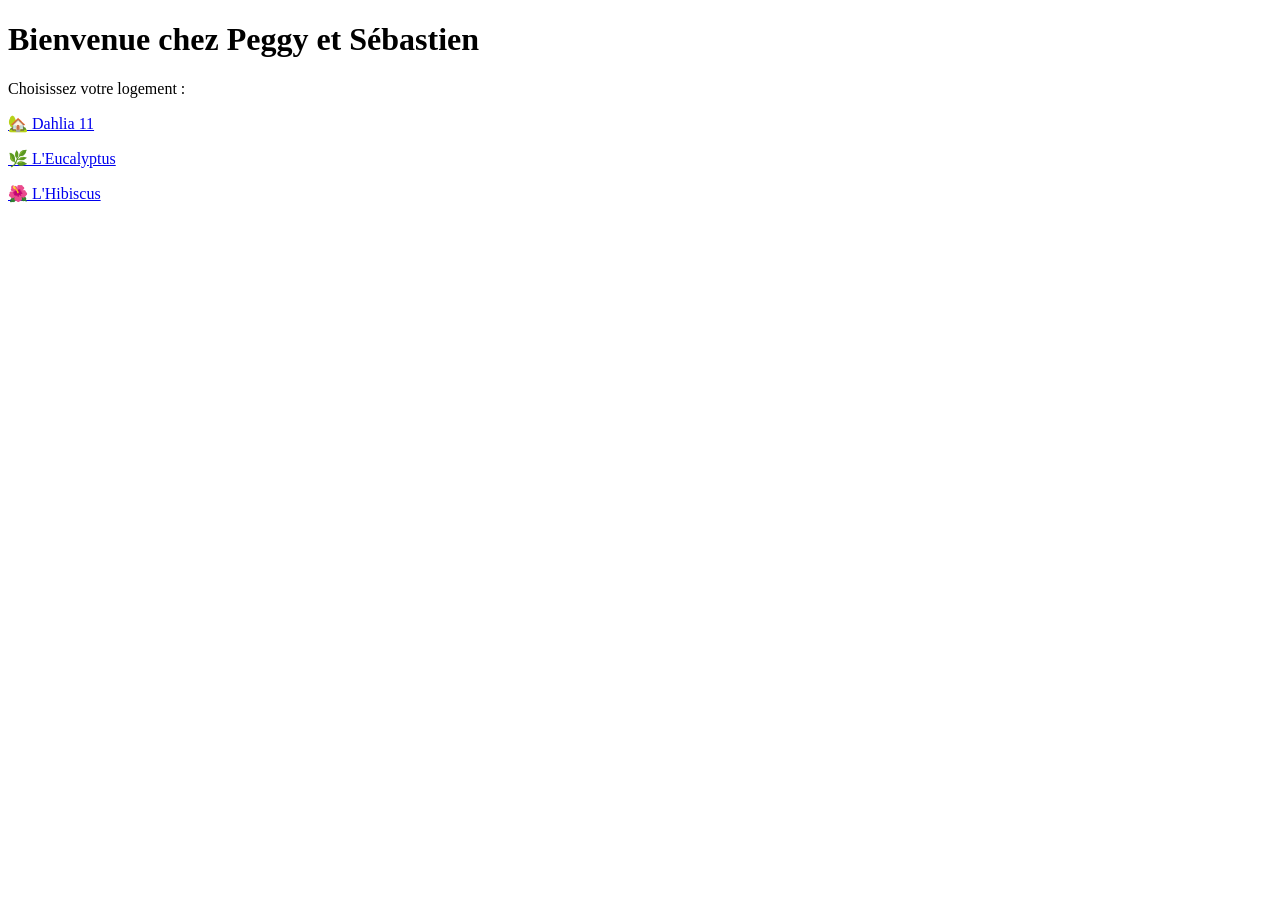
<file: index.html>
<!DOCTYPE html>
<html lang="fr">
<head>
<meta charset="UTF-8">
<title>Chez Peggy et Sébastien</title>
</head>

<body>

<h1>Bienvenue chez Peggy et Sébastien</h1>

<p>Choisissez votre logement :</p>

<p><a href="dahlia.html">🏡 Dahlia 11</a></p>

<p><a href="eucalyptus.html">🌿 L'Eucalyptus</a></p>

<p><a href="hibiscus.html">🌺 L'Hibiscus</a></p>

</body>
</html>
</file>
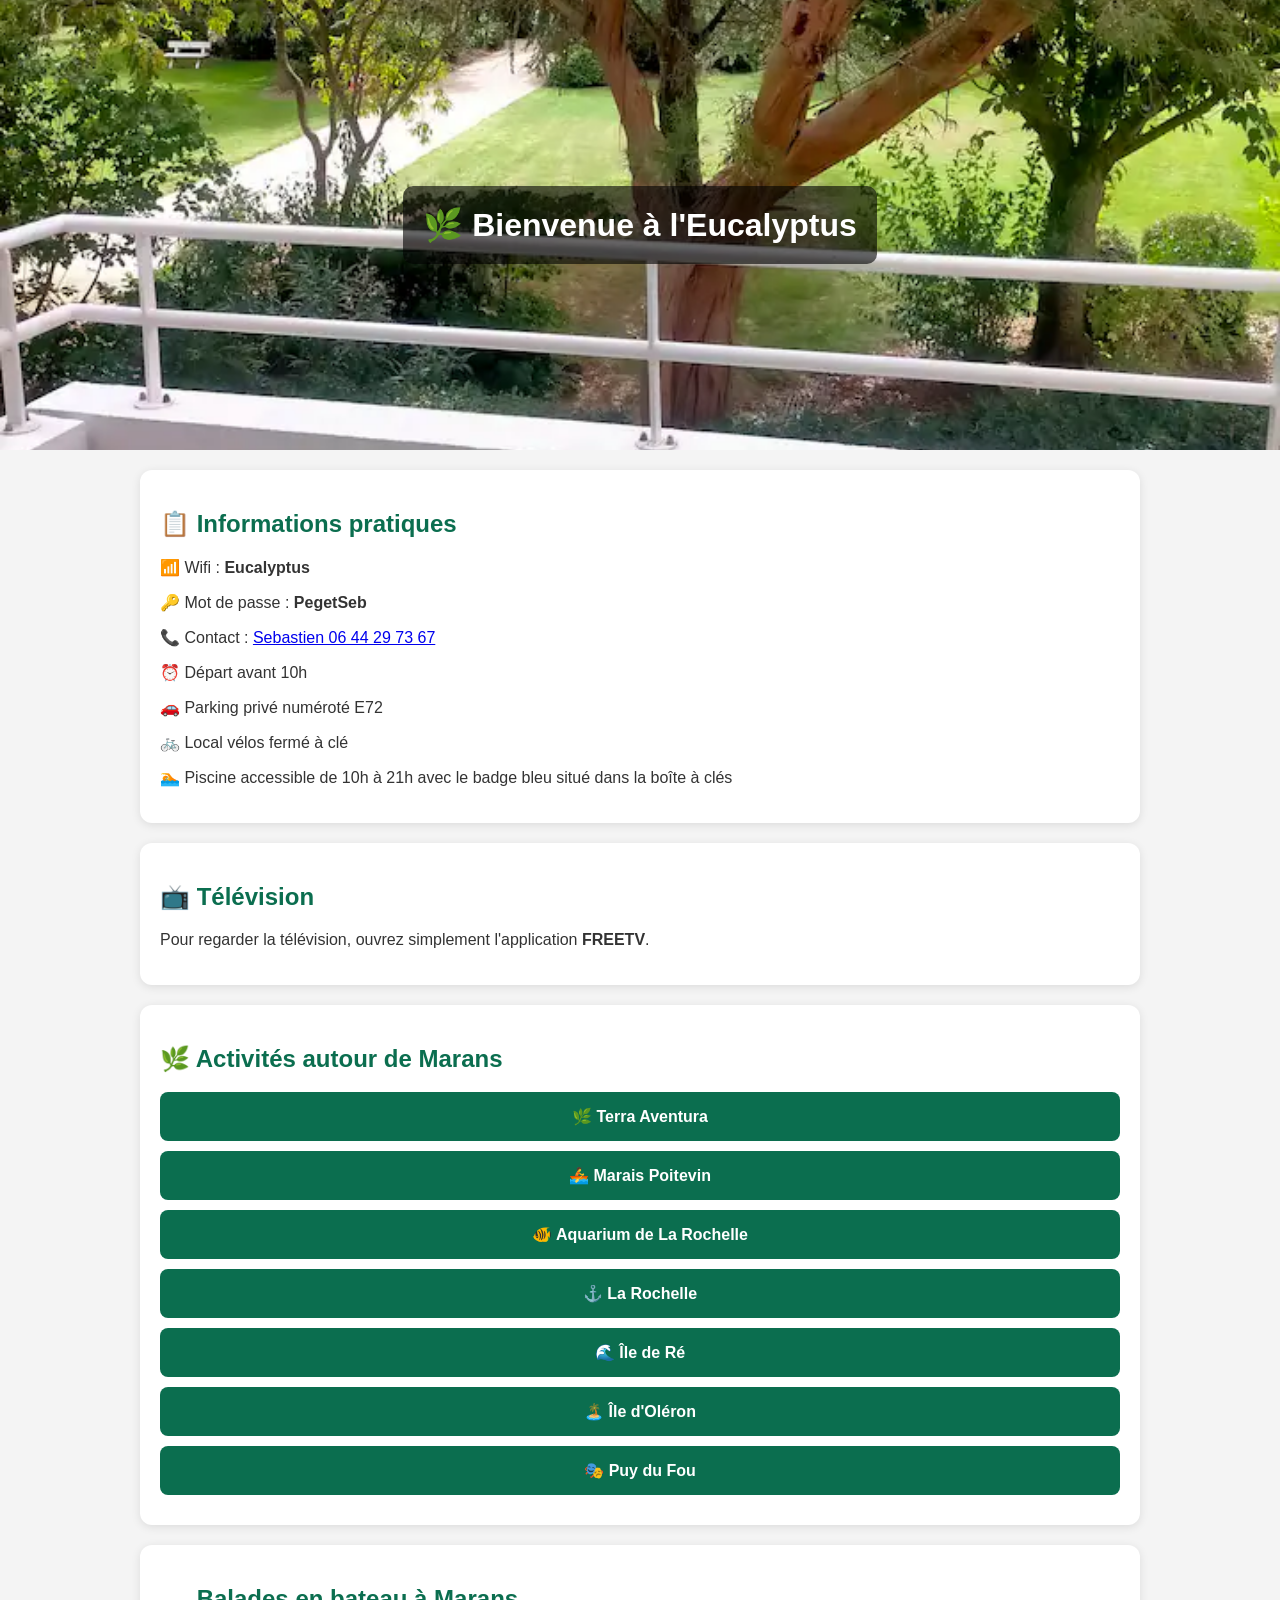
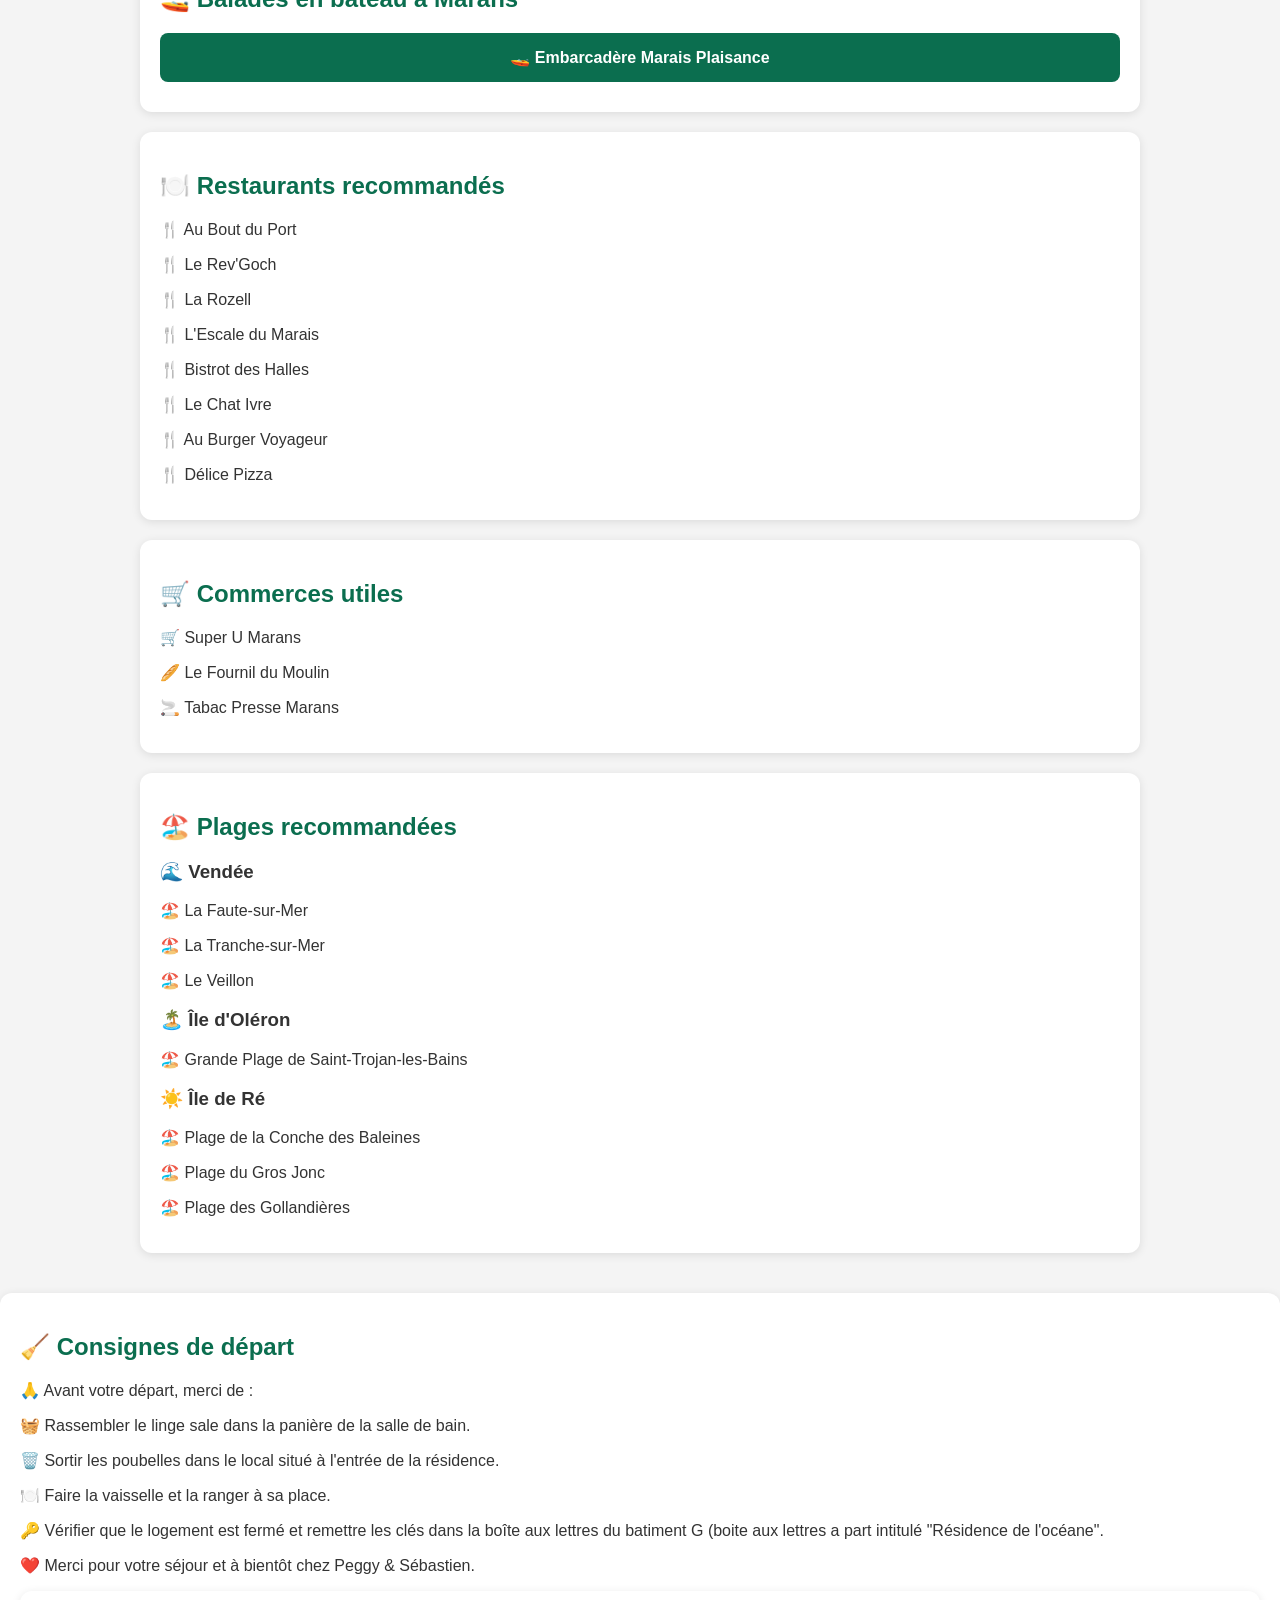
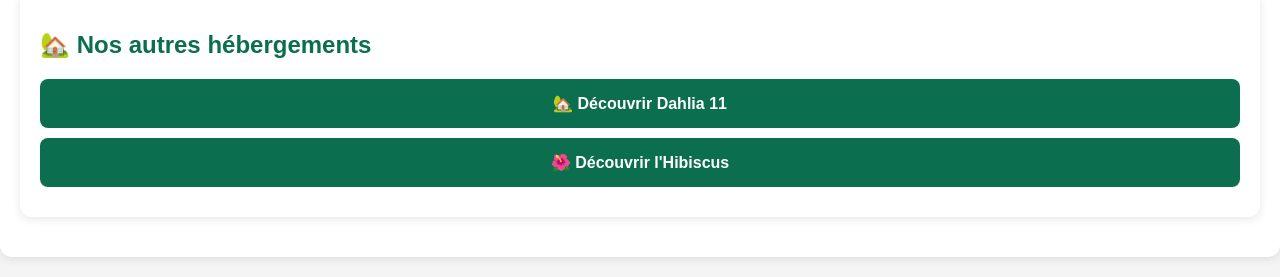
<file: eucalyptus.html>
<!DOCTYPE html>
<html lang="fr">
<head>
<meta charset="UTF-8">
<meta name="viewport" content="width=device-width, initial-scale=1">
<title>L'Eucalyptus - Chez Peggy & Sébastien</title>
<link rel="stylesheet" href="style.css">
</head>

<body><div id="google_translate_element"></div>

<script>
function googleTranslateElementInit() {
  new google.translate.TranslateElement(
    {
      pageLanguage: 'fr',
      includedLanguages: 'en,es,de,nl,it,pt,pl,cs,da,sv,no,fi',
      layout: google.translate.TranslateElement.InlineLayout.SIMPLE
    },
    'google_translate_element'
  );
}
</script>

<script src="https://translate.google.com/translate_a/element.js?cb=googleTranslateElementInit"></script>

<div class="hero" style="background-image:url('eucalyptus.webp');">
<h1>🌿 Bienvenue à l'Eucalyptus</h1>
</div>

<div class="container">

<div class="card">
<h2>📋 Informations pratiques</h2>

<p>📶 Wifi : <strong>Eucalyptus</strong></p>
<p>🔑 Mot de passe : <strong>PegetSeb</strong></p>
<p>📞 Contact : <a href="Sebastien tel:+33644297367">Sebastien 06 44 29 73 67</a></p>
<p>⏰ Départ avant 10h</p>
<p>🚗 Parking privé numéroté E72</p>
<p>🚲 Local vélos fermé à clé</p>
<p>🏊 Piscine accessible de 10h à 21h avec le badge bleu situé dans la boîte à clés</p>
  <div id="google_translate_element"></div>

<script>
function googleTranslateElementInit() {
  new google.translate.TranslateElement(
    {
      pageLanguage: 'fr',
      includedLanguages: 'en,es,de,nl,it,pt,pl,cs,da,sv,no,fi',
      layout: google.translate.TranslateElement.InlineLayout.SIMPLE
    },
    'google_translate_element'
  );
}
</script>

<script src="https://translate.google.com/translate_a/element.js?cb=googleTranslateElementInit"></script> <div id="google_translate_element"></div>

<script>
function googleTranslateElementInit() {
  new google.translate.TranslateElement(
    {
      pageLanguage: 'fr',
      includedLanguages: 'en,es,de,nl,it,pt,pl,cs,da,sv,no,fi',
      layout: google.translate.TranslateElement.InlineLayout.SIMPLE
    },
    'google_translate_element'
  );
}
</script>

<script src="https://translate.google.com/translate_a/element.js?cb=googleTranslateElementInit"></script><div id="google_translate_element"></div>

<script>
function googleTranslateElementInit() {
  new google.translate.TranslateElement(
    {
      pageLanguage: 'fr',
      includedLanguages: 'en,es,de,nl,it,pt,pl,cs,da,sv,no,fi',
      layout: google.translate.TranslateElement.InlineLayout.SIMPLE
    },
    'google_translate_element'
  );
}
</script>

<script src="https://translate.google.com/translate_a/element.js?cb=googleTranslateElementInit"></script> </p>
</div>

<div class="card">
<h2>📺 Télévision</h2>
<p>Pour regarder la télévision, ouvrez simplement l'application <strong>FREETV</strong>.</p>
</div>

<div class="card">
<h2>🌿 Activités autour de Marans</h2>

<a class="btn" href="https://www.terra-aventura.fr/" target="_blank">🌿 Terra Aventura</a>

<a class="btn" href="https://www.parc-marais-poitevin.fr/" target="_blank">🚣 Marais Poitevin</a>

<a class="btn" href="https://www.aquarium-larochelle.com/" target="_blank">🐠 Aquarium de La Rochelle</a>

<a class="btn" href="https://www.larochelle-tourisme.com/" target="_blank">⚓ La Rochelle</a>

<a class="btn" href="https://www.iledere.com/" target="_blank">🌊 Île de Ré</a>

<a class="btn" href="https://www.ile-oleron-marennes.com/" target="_blank">🏝️ Île d'Oléron</a>

<a class="btn" href="https://www.puydufou.com/france/fr" target="_blank">🎭 Puy du Fou</a>

</div>

<div class="card">
<h2>🚤 Balades en bateau à Marans</h2>

<a class="btn" href="https://base-nautique-marais-poitevin.fr//" target="_blank">
🚤 Embarcadère Marais Plaisance
</a>
</div>

<div class="card">
<h2>🍽️ Restaurants recommandés</h2>

<p>🍴 Au Bout du Port</p>
<p>🍴 Le Rev'Goch</p>
<p>🍴 La Rozell</p>
<p>🍴 L'Escale du Marais</p>
<p>🍴 Bistrot des Halles</p>
<p>🍴 Le Chat Ivre</p>
<p>🍴 Au Burger Voyageur</p>
<p>🍴 Délice Pizza</p>
</div>

<div class="card">
<h2>🛒 Commerces utiles</h2>
<p>🛒 Super U Marans</p>
<p>🥖 Le Fournil du Moulin</p>
<p>🚬 Tabac Presse Marans</p>
</div>


<div class="card">

<h2>🏖️ Plages recommandées</h2>

<h3>🌊 Vendée</h3>

<p>🏖️ La Faute-sur-Mer</p>
<p>🏖️ La Tranche-sur-Mer</p>
<p>🏖️ Le Veillon</p>

<h3>🏝️ Île d'Oléron</h3>

<p>🏖️ Grande Plage de Saint-Trojan-les-Bains</p>

<h3>☀️ Île de Ré</h3>

<p>🏖️ Plage de la Conche des Baleines</p>
<p>🏖️ Plage du Gros Jonc</p>
<p>🏖️ Plage des Gollandières</p>

</div>
</div>
  <div class="card">

<h2>🧹 Consignes de départ</h2>

<p>🙏 Avant votre départ, merci de :</p>

<p>🧺 Rassembler le linge sale dans la panière de la salle de bain.</p>

<p>🗑️ Sortir les poubelles dans le local situé à l'entrée de la résidence.</p>

<p>🍽️ Faire la vaisselle et la ranger à sa place.</p>

<p>🔑 Vérifier que le logement est fermé et remettre les clés dans la boîte aux lettres du batiment G (boite aux lettres a part intitulé "Résidence de l'océane".</p>

<p>❤️ Merci pour votre séjour et à bientôt chez Peggy & Sébastien.</p>

<div class="card">
<h2>🏡 Nos autres hébergements</h2>

<a class="btn" href="https://airbnb.fr/h/dalhia11" target="_blank">
🏡 Découvrir Dahlia 11
</a>

<a class="btn" href="https://airbnb.fr/h/hibiscus-marans" target="_blank">
🌺 Découvrir l'Hibiscus
</a>

</div>

</div>
  

</div>

</body>
</html>
</file>
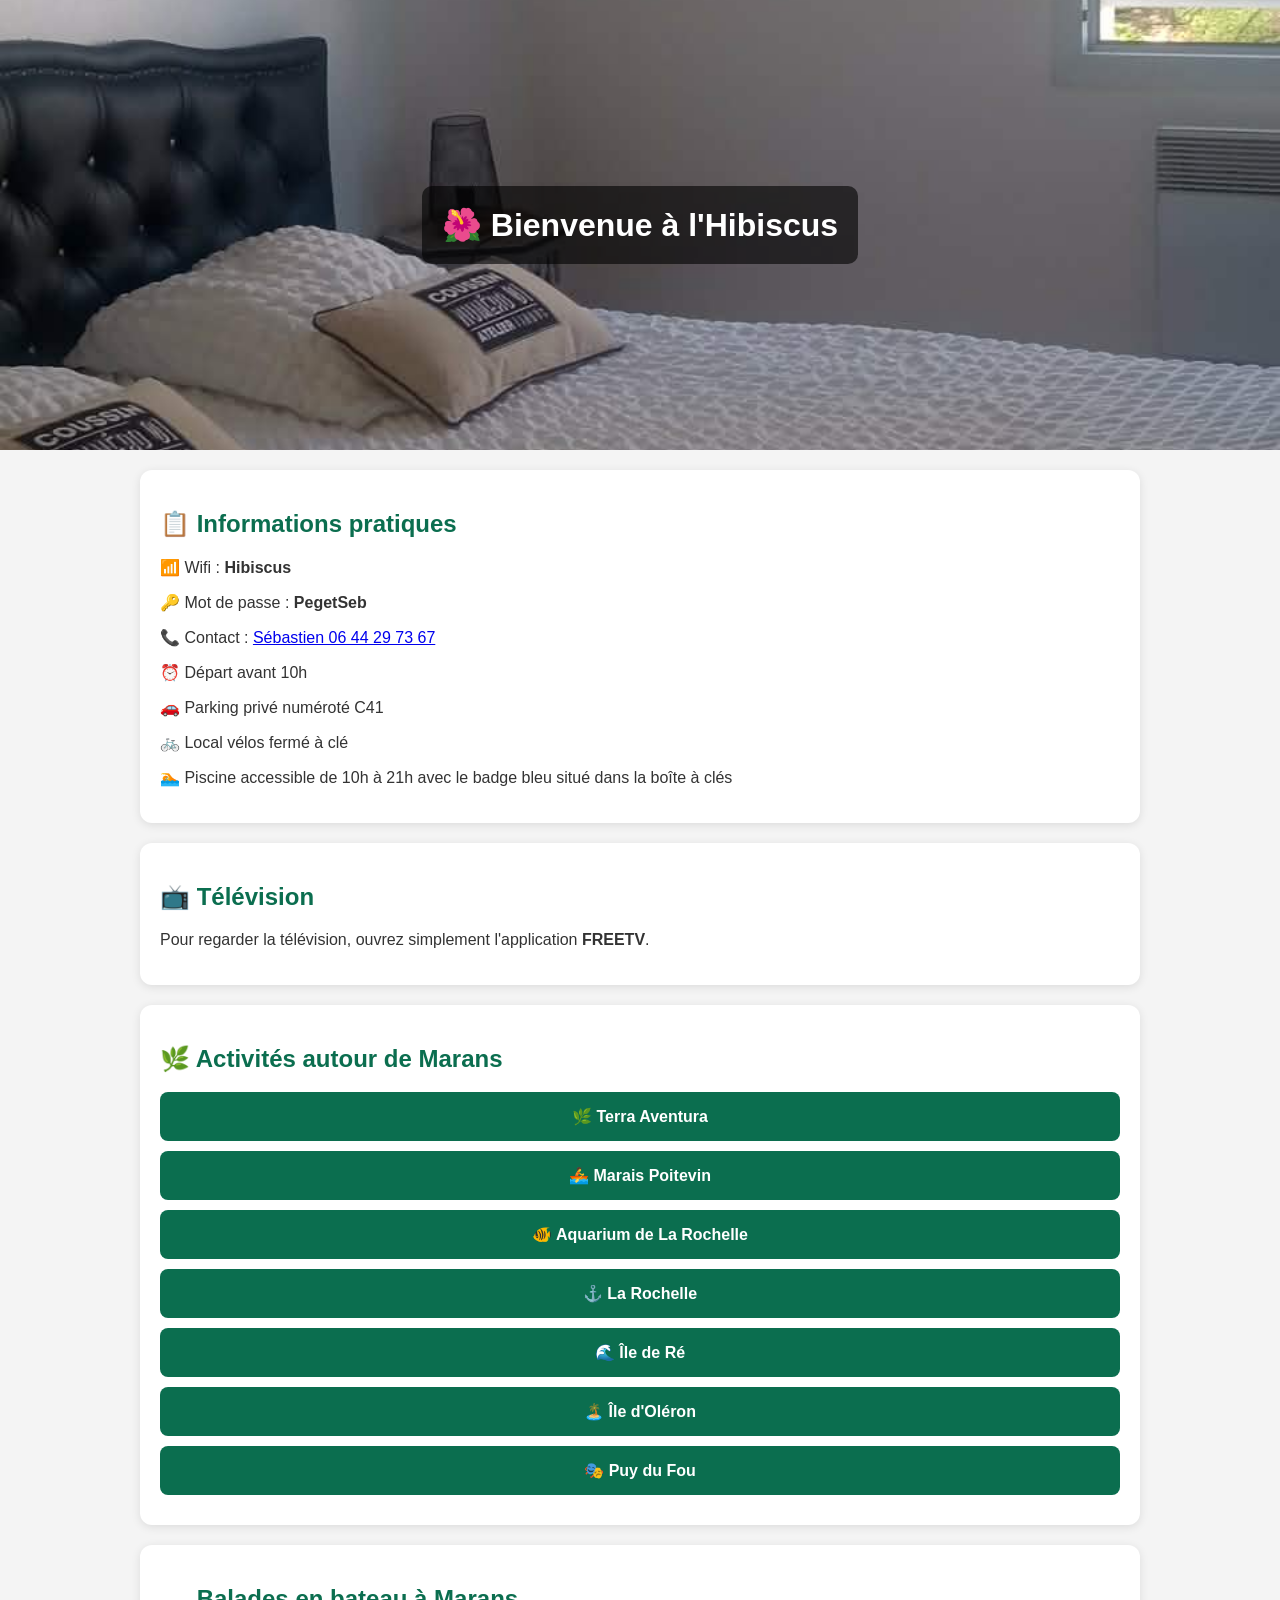
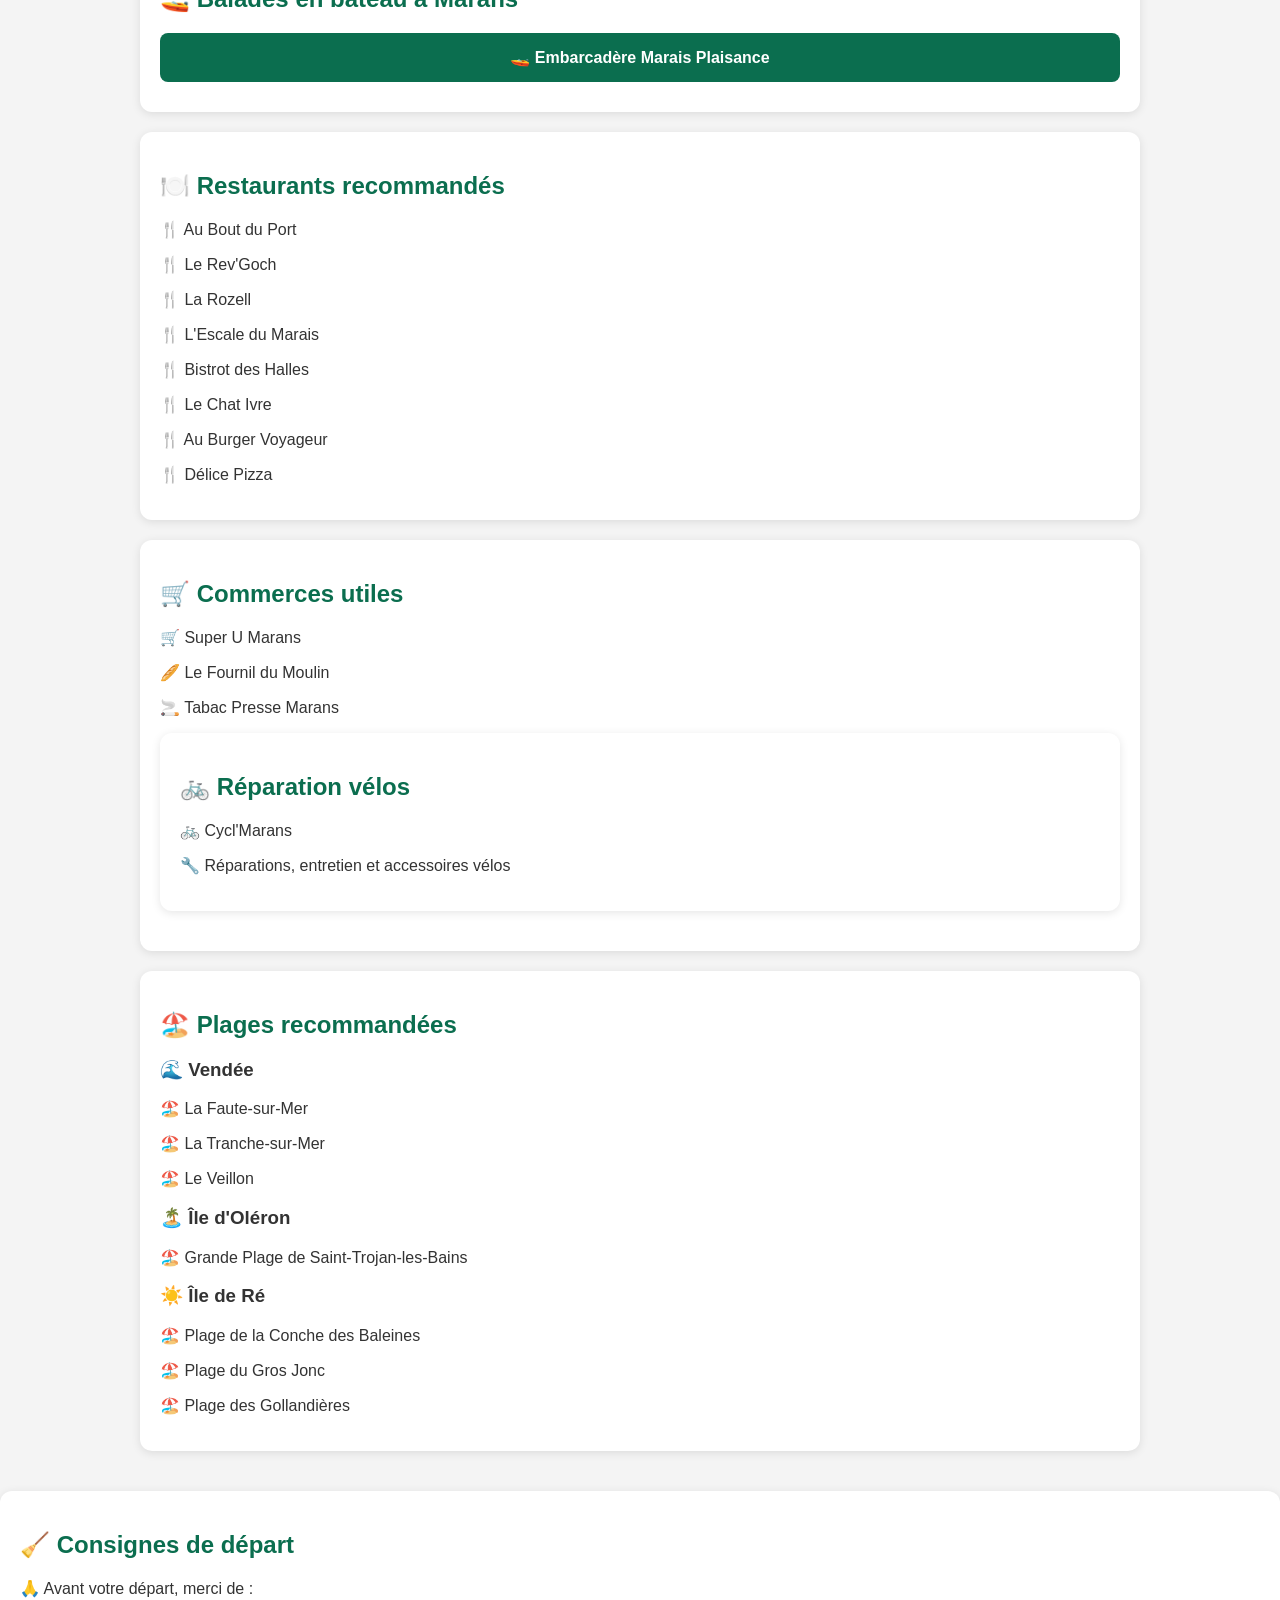
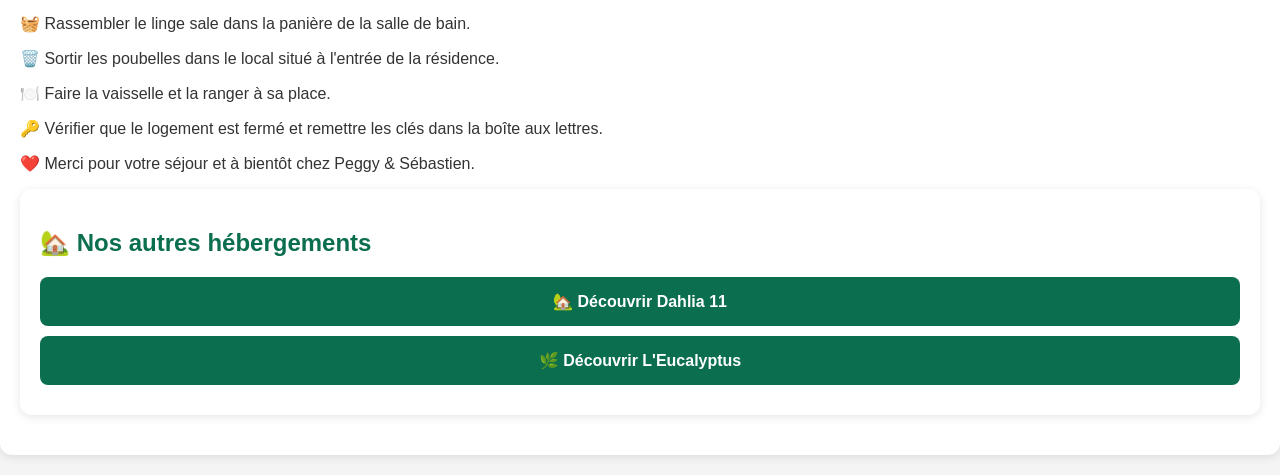
<file: hibiscus.html>
<!DOCTYPE html>
<html lang="fr">
<head>
<meta charset="UTF-8">
<meta name="viewport" content="width=device-width, initial-scale=1">
<title>L'Hibiscus - Chez Peggy & Sébastien</title>
<link rel="stylesheet" href="style.css">
</head>

<body> <div id="google_translate_element"></div>

<script>
function googleTranslateElementInit() {
  new google.translate.TranslateElement(
    {
      pageLanguage: 'fr',
      includedLanguages: 'en,es,de,nl,it,pt,pl,cs,da,sv,no,fi',
      layout: google.translate.TranslateElement.InlineLayout.SIMPLE
    },
    'google_translate_element'
  );
}
</script>

<script src="https://translate.google.com/translate_a/element.js?cb=googleTranslateElementInit"></script>

<div class="hero" style="background-image:url('H1.jpg');">
<h1>🌺 Bienvenue à l'Hibiscus</h1>
</div>

<div class="container">

<div class="card">

<h2>📋 Informations pratiques</h2>

<p>📶 Wifi : <strong>Hibiscus</strong></p>

<p>🔑 Mot de passe : <strong>PegetSeb</strong></p>

<p>📞 Contact : <a href="Sebastien tel:+33644297367">Sébastien 06 44 29 73 67</a></p>



<p>⏰ Départ avant 10h</p>

<p>🚗 Parking privé numéroté C41</p>

<p>🚲 Local vélos fermé à clé</p>

<p>🏊 Piscine accessible de 10h à 21h avec le badge bleu situé dans la boîte à clés  </p>

</div>

<div class="card">

<h2>📺 Télévision</h2>

<p>
Pour regarder la télévision, ouvrez simplement l'application
<strong>FREETV</strong>.
</p>

</div>

<div class="card">

<h2>🌿 Activités autour de Marans</h2>

<a class="btn" href="https://www.terra-aventura.fr/" target="_blank">
🌿 Terra Aventura
</a>

<a class="btn" href="https://www.parc-marais-poitevin.fr/" target="_blank">
🚣 Marais Poitevin
</a>

<a class="btn" href="https://www.aquarium-larochelle.com/" target="_blank">
🐠 Aquarium de La Rochelle
</a>

<a class="btn" href="https://www.larochelle-tourisme.com/" target="_blank">
⚓ La Rochelle
</a>

<a class="btn" href="https://www.iledere.com/" target="_blank">
🌊 Île de Ré
</a>

<a class="btn" href="https://www.ile-oleron-marennes.com/" target="_blank">
🏝️ Île d'Oléron
</a>

<a class="btn" href="https://www.puydufou.com/france/fr" target="_blank">
🎭 Puy du Fou
</a>

</div>

<div class="card">

<h2>🚤 Balades en bateau à Marans</h2>

<a class="btn" href="https://base-nautique-marais-poitevin.fr//" target="_blank">
🚤 Embarcadère Marais Plaisance
</a>

</div>

<div class="card">

<h2>🍽️ Restaurants recommandés</h2>

<p>🍴 Au Bout du Port</p>
<p>🍴 Le Rev'Goch</p>
<p>🍴 La Rozell</p>
<p>🍴 L'Escale du Marais</p>
<p>🍴 Bistrot des Halles</p>
<p>🍴 Le Chat Ivre</p>
<p>🍴 Au Burger Voyageur</p>
<p>🍴 Délice Pizza</p>

</div>

<div class="card">

<h2>🛒 Commerces utiles</h2>

<p>🛒 Super U Marans</p>

<p>🥖 Le Fournil du Moulin</p>

<p>🚬 Tabac Presse Marans</p>
<div class="card">

<h2>🚲 Réparation vélos</h2>

<p>🚲 Cycl'Marans</p>

<p>🔧 Réparations, entretien et accessoires vélos</p>

</div>
</div>

<div class="card">

<h2>🏖️ Plages recommandées</h2>

<h3>🌊 Vendée</h3>

<p>🏖️ La Faute-sur-Mer</p>
<p>🏖️ La Tranche-sur-Mer</p>
<p>🏖️ Le Veillon</p>

<h3>🏝️ Île d'Oléron</h3>

<p>🏖️ Grande Plage de Saint-Trojan-les-Bains</p>

<h3>☀️ Île de Ré</h3>

<p>🏖️ Plage de la Conche des Baleines</p>
<p>🏖️ Plage du Gros Jonc</p>
<p>🏖️ Plage des Gollandières</p>

</div>

</div>
  <div class="card">

<h2>🧹 Consignes de départ</h2>

<p>🙏 Avant votre départ, merci de :</p>

<p>🧺 Rassembler le linge sale dans la panière de la salle de bain.</p>

<p>🗑️ Sortir les poubelles dans le local situé à l'entrée de la résidence.</p>

<p>🍽️ Faire la vaisselle et la ranger à sa place.</p>

<p>🔑 Vérifier que le logement est fermé et remettre les clés dans la boîte aux lettres.</p>

<p>❤️ Merci pour votre séjour et à bientôt chez Peggy & Sébastien.</p>

<div class="card">

<h2>🏡 Nos autres hébergements</h2>

<a class="btn" href="https://airbnb.fr/h/dalhia11" target="_blank">
🏡 Découvrir Dahlia 11
</a>

<a class="btn" href="https://airbnb.fr/h/l-eucalyptus" target="_blank">
🌿 Découvrir L'Eucalyptus
</a>

</div>

</div>
  

</div>

</body>
</html>
</file>
<file: style.css>
body{
    margin:0;
    font-family:Arial,sans-serif;
    background:#f4f4f4;
    color:#333;
}

.hero{
    height:50vh;
    background-size:cover;
    background-position:center;
    display:flex;
    align-items:center;
    justify-content:center;
}

.hero h1{
    background:rgba(0,0,0,0.6);
    color:white;
    padding:20px;
    border-radius:10px;
}

.container{
    max-width:1000px;
    margin:auto;
    padding:20px;
}

.card{
    background:white;
    margin-bottom:20px;
    padding:20px;
    border-radius:12px;
    box-shadow:0 2px 10px rgba(0,0,0,0.1);
}

.btn{
    display:block;
    text-align:center;
    background:#0b6e4f;
    color:white;
    text-decoration:none;
    padding:15px;
    border-radius:8px;
    margin:10px 0;
    font-weight:bold;
}

.btn:hover{
    opacity:0.9;
}

h2{
    color:#0b6e4f;
}

ul{
    line-height:1.8;
}
</file>
